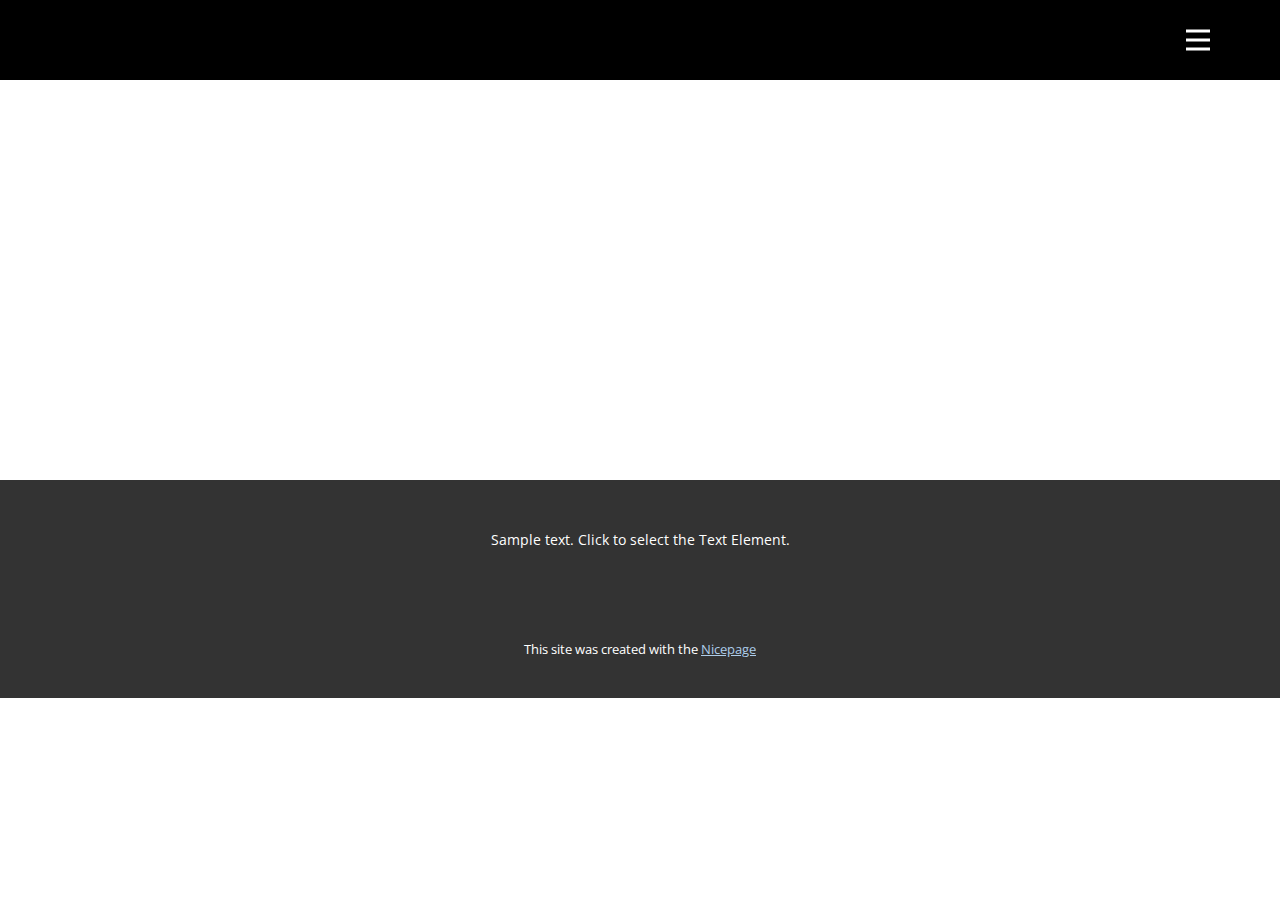
<file: Contato.html>
<!DOCTYPE html>
<html style="font-size: 16px;" lang="pt"><head>
    <meta name="viewport" content="width=device-width, initial-scale=1.0">
    <meta charset="utf-8">
    <meta name="keywords" content="">
    <meta name="description" content="">
    <title>Contato</title>
    <link rel="stylesheet" href="nicepage.css" media="screen">
<link rel="stylesheet" href="Contato.css" media="screen">
    <script class="u-script" type="text/javascript" src="jquery.js" defer=""></script>
    <script class="u-script" type="text/javascript" src="nicepage.js" defer=""></script>
    <meta name="generator" content="Nicepage 6.10.5, nicepage.com">
    <link id="u-theme-google-font" rel="stylesheet" href="https://fonts.googleapis.com/css?family=Montserrat:100,100i,200,200i,300,300i,400,400i,500,500i,600,600i,700,700i,800,800i,900,900i|Open+Sans:300,300i,400,400i,500,500i,600,600i,700,700i,800,800i">
    
    
    
    <script type="application/ld+json">{
		"@context": "http://schema.org",
		"@type": "Organization",
		"name": ""
}</script>
    <meta name="theme-color" content="#478ac9">
    <meta property="og:title" content="Contato">
    <meta property="og:type" content="website">
  <meta data-intl-tel-input-cdn-path="intlTelInput/"></head>
  <body data-path-to-root="./" data-include-products="false" class="u-body u-xl-mode" data-lang="pt"><header class="u-black u-clearfix u-header u-header" id="sec-663f"><div class="u-clearfix u-sheet u-sheet-1">
        <nav class="u-menu u-menu-hamburger u-offcanvas u-menu-1" data-responsive-from="XL">
          <div class="menu-collapse" style="font-size: 1rem; letter-spacing: 0px; text-transform: uppercase; font-weight: 700;">
            <a class="u-button-style u-custom-left-right-menu-spacing u-custom-padding-bottom u-custom-text-active-color u-custom-top-bottom-menu-spacing u-nav-link u-text-active-palette-1-base u-text-hover-palette-2-base" href="#">
              <svg class="u-svg-link" viewBox="0 0 24 24"><use xlink:href="#menu-hamburger"></use></svg>
              <svg class="u-svg-content" version="1.1" id="menu-hamburger" viewBox="0 0 16 16" x="0px" y="0px" xmlns:xlink="http://www.w3.org/1999/xlink" xmlns="http://www.w3.org/2000/svg"><g><rect y="1" width="16" height="2"></rect><rect y="7" width="16" height="2"></rect><rect y="13" width="16" height="2"></rect>
</g></svg>
            </a>
          </div>
          <div class="u-nav-container">
            <ul class="u-nav u-unstyled u-nav-1"><li class="u-nav-item"><a class="u-button-style u-nav-link u-text-active-palette-2-base u-text-hover-palette-2-base" href="Página-Inicial.html" style="padding: 10px 20px;">Página Inicial</a>
</li><li class="u-nav-item"><a class="u-button-style u-nav-link u-text-active-palette-2-base u-text-hover-palette-2-base" href="Sobre.html" style="padding: 10px 20px;">Sobre</a>
</li><li class="u-nav-item"><a class="u-button-style u-nav-link u-text-active-palette-2-base u-text-hover-palette-2-base" href="Contato.html" style="padding: 10px 20px;">Contato</a>
</li></ul>
          </div>
          <div class="u-nav-container-collapse">
            <div class="u-black u-container-style u-inner-container-layout u-opacity u-opacity-95 u-sidenav">
              <div class="u-inner-container-layout u-sidenav-overflow">
                <div class="u-menu-close"></div>
                <ul class="u-align-center u-nav u-popupmenu-items u-unstyled u-nav-2"><li class="u-nav-item"><a class="u-button-style u-nav-link" href="Página-Inicial.html">Página Inicial</a>
</li><li class="u-nav-item"><a class="u-button-style u-nav-link" href="Sobre.html">Sobre</a>
</li><li class="u-nav-item"><a class="u-button-style u-nav-link" href="Contato.html">Contato</a>
</li></ul>
              </div>
            </div>
            <div class="u-black u-menu-overlay u-opacity u-opacity-70"></div>
          </div>
        </nav>
      </div></header>
    <section class="u-clearfix u-section-1" id="sec-2a7a">
      <div class="u-clearfix u-sheet u-sheet-1"></div>
    </section>
    
    
    
    <footer class="u-align-center u-clearfix u-footer u-grey-80 u-footer" id="sec-ac21"><div class="u-clearfix u-sheet u-sheet-1">
        <p class="u-small-text u-text u-text-variant u-text-1">Sample text. Click to select the Text Element.</p>
      </div></footer>
    <section class="u-backlink u-clearfix u-grey-80">
      <p class="u-text">
        <span>This site was created with the </span>
        <a class="u-link" href="https://nicepage.com/" target="_blank" rel="nofollow">
          <span>Nicepage</span>
        </a>
      </p>
    </section>
  
</body></html>
</file>
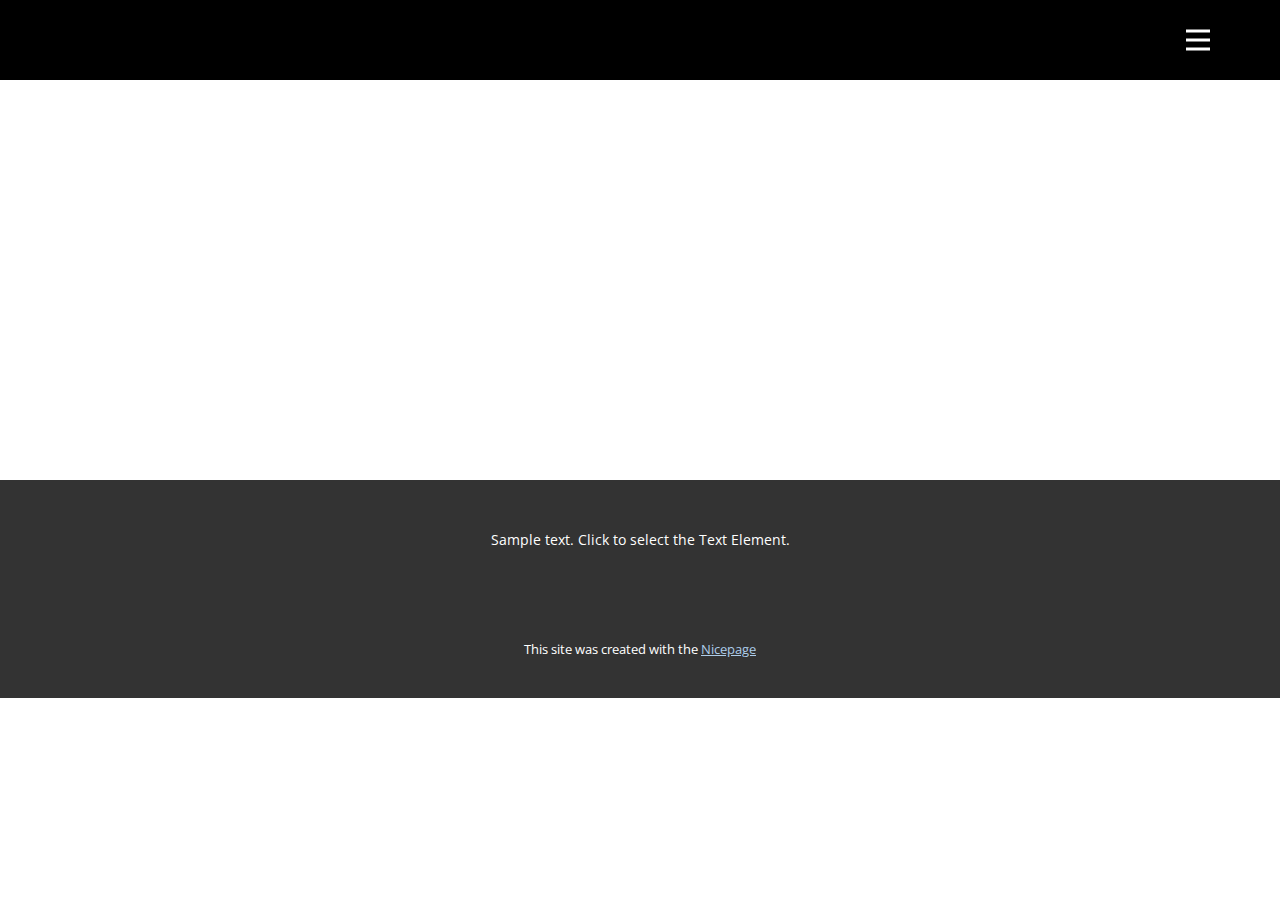
<file: Sobre.html>
<!DOCTYPE html>
<html style="font-size: 16px;" lang="pt"><head>
    <meta name="viewport" content="width=device-width, initial-scale=1.0">
    <meta charset="utf-8">
    <meta name="keywords" content="">
    <meta name="description" content="">
    <title>Sobre</title>
    <link rel="stylesheet" href="nicepage.css" media="screen">
<link rel="stylesheet" href="Sobre.css" media="screen">
    <script class="u-script" type="text/javascript" src="jquery.js" defer=""></script>
    <script class="u-script" type="text/javascript" src="nicepage.js" defer=""></script>
    <meta name="generator" content="Nicepage 6.10.5, nicepage.com">
    <link id="u-theme-google-font" rel="stylesheet" href="https://fonts.googleapis.com/css?family=Montserrat:100,100i,200,200i,300,300i,400,400i,500,500i,600,600i,700,700i,800,800i,900,900i|Open+Sans:300,300i,400,400i,500,500i,600,600i,700,700i,800,800i">
    
    
    
    <script type="application/ld+json">{
		"@context": "http://schema.org",
		"@type": "Organization",
		"name": ""
}</script>
    <meta name="theme-color" content="#478ac9">
    <meta property="og:title" content="Sobre">
    <meta property="og:type" content="website">
  <meta data-intl-tel-input-cdn-path="intlTelInput/"></head>
  <body data-path-to-root="./" data-include-products="false" class="u-body u-xl-mode" data-lang="pt"><header class="u-black u-clearfix u-header u-header" id="sec-663f"><div class="u-clearfix u-sheet u-sheet-1">
        <nav class="u-menu u-menu-hamburger u-offcanvas u-menu-1" data-responsive-from="XL">
          <div class="menu-collapse" style="font-size: 1rem; letter-spacing: 0px; text-transform: uppercase; font-weight: 700;">
            <a class="u-button-style u-custom-left-right-menu-spacing u-custom-padding-bottom u-custom-text-active-color u-custom-top-bottom-menu-spacing u-nav-link u-text-active-palette-1-base u-text-hover-palette-2-base" href="#">
              <svg class="u-svg-link" viewBox="0 0 24 24"><use xlink:href="#menu-hamburger"></use></svg>
              <svg class="u-svg-content" version="1.1" id="menu-hamburger" viewBox="0 0 16 16" x="0px" y="0px" xmlns:xlink="http://www.w3.org/1999/xlink" xmlns="http://www.w3.org/2000/svg"><g><rect y="1" width="16" height="2"></rect><rect y="7" width="16" height="2"></rect><rect y="13" width="16" height="2"></rect>
</g></svg>
            </a>
          </div>
          <div class="u-nav-container">
            <ul class="u-nav u-unstyled u-nav-1"><li class="u-nav-item"><a class="u-button-style u-nav-link u-text-active-palette-2-base u-text-hover-palette-2-base" href="Página-Inicial.html" style="padding: 10px 20px;">Página Inicial</a>
</li><li class="u-nav-item"><a class="u-button-style u-nav-link u-text-active-palette-2-base u-text-hover-palette-2-base" href="Sobre.html" style="padding: 10px 20px;">Sobre</a>
</li><li class="u-nav-item"><a class="u-button-style u-nav-link u-text-active-palette-2-base u-text-hover-palette-2-base" href="Contato.html" style="padding: 10px 20px;">Contato</a>
</li></ul>
          </div>
          <div class="u-nav-container-collapse">
            <div class="u-black u-container-style u-inner-container-layout u-opacity u-opacity-95 u-sidenav">
              <div class="u-inner-container-layout u-sidenav-overflow">
                <div class="u-menu-close"></div>
                <ul class="u-align-center u-nav u-popupmenu-items u-unstyled u-nav-2"><li class="u-nav-item"><a class="u-button-style u-nav-link" href="Página-Inicial.html">Página Inicial</a>
</li><li class="u-nav-item"><a class="u-button-style u-nav-link" href="Sobre.html">Sobre</a>
</li><li class="u-nav-item"><a class="u-button-style u-nav-link" href="Contato.html">Contato</a>
</li></ul>
              </div>
            </div>
            <div class="u-black u-menu-overlay u-opacity u-opacity-70"></div>
          </div>
        </nav>
      </div></header>
    <section class="u-clearfix u-section-1" id="sec-41e0">
      <div class="u-clearfix u-sheet u-sheet-1"></div>
    </section>
    
    
    
    <footer class="u-align-center u-clearfix u-footer u-grey-80 u-footer" id="sec-ac21"><div class="u-clearfix u-sheet u-sheet-1">
        <p class="u-small-text u-text u-text-variant u-text-1">Sample text. Click to select the Text Element.</p>
      </div></footer>
    <section class="u-backlink u-clearfix u-grey-80">
      <p class="u-text">
        <span>This site was created with the </span>
        <a class="u-link" href="https://nicepage.com/" target="_blank" rel="nofollow">
          <span>Nicepage</span>
        </a>
      </p>
    </section>
  
</body></html>
</file>
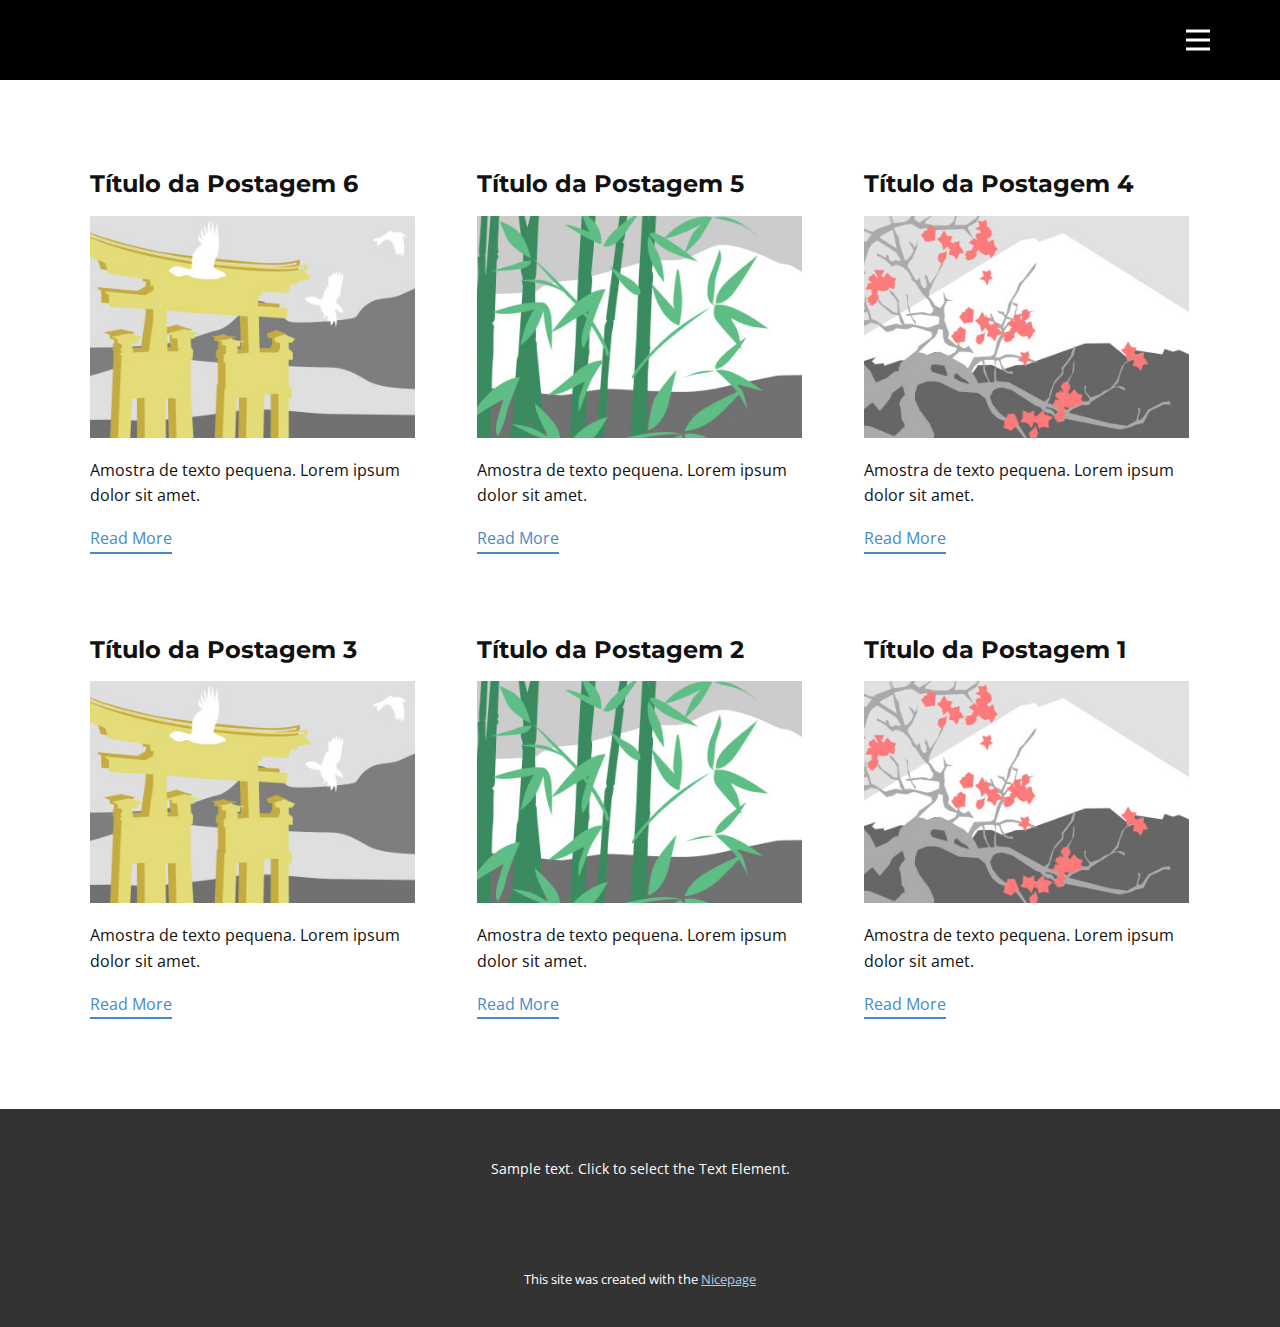
<file: blog/blog.html>
<!DOCTYPE html>
<html style="font-size: 16px;" lang="pt"><head>
    <meta name="viewport" content="width=device-width, initial-scale=1.0">
    <meta charset="utf-8">
    <meta name="keywords" content="">
    <meta name="description" content="">
    <title>Blog</title>
    <link rel="stylesheet" href="../nicepage.css" media="screen">
<link rel="stylesheet" href="../Blog-Template.css" media="screen">
    <script class="u-script" type="text/javascript" src="../jquery.js" defer=""></script>
    <script class="u-script" type="text/javascript" src="../nicepage.js" defer=""></script>
    <meta name="generator" content="Nicepage 6.10.5, nicepage.com">
    <link id="u-theme-google-font" rel="stylesheet" href="https://fonts.googleapis.com/css?family=Montserrat:100,100i,200,200i,300,300i,400,400i,500,500i,600,600i,700,700i,800,800i,900,900i|Open+Sans:300,300i,400,400i,500,500i,600,600i,700,700i,800,800i">
    
    
    
    <script type="application/ld+json">{
		"@context": "http://schema.org",
		"@type": "Organization",
		"name": ""
}</script>
    <meta name="theme-color" content="#478ac9">
  <meta data-intl-tel-input-cdn-path="intlTelInput/"></head>
  <body data-path-to-root="./" data-include-products="false" class="u-body u-xl-mode" data-lang="pt"><header class="u-black u-clearfix u-header u-header" id="sec-663f"><div class="u-clearfix u-sheet u-sheet-1">
        <nav class="u-menu u-menu-hamburger u-offcanvas u-menu-1" data-responsive-from="XL">
          <div class="menu-collapse" style="font-size: 1rem; letter-spacing: 0px; text-transform: uppercase; font-weight: 700;">
            <a class="u-button-style u-custom-left-right-menu-spacing u-custom-padding-bottom u-custom-text-active-color u-custom-top-bottom-menu-spacing u-nav-link u-text-active-palette-1-base u-text-hover-palette-2-base" href="#">
              <svg class="u-svg-link" viewBox="0 0 24 24"><use xlink:href="#menu-hamburger"></use></svg>
              <svg class="u-svg-content" version="1.1" id="menu-hamburger" viewBox="0 0 16 16" x="0px" y="0px" xmlns:xlink="http://www.w3.org/1999/xlink" xmlns="http://www.w3.org/2000/svg"><g><rect y="1" width="16" height="2"></rect><rect y="7" width="16" height="2"></rect><rect y="13" width="16" height="2"></rect>
</g></svg>
            </a>
          </div>
          <div class="u-nav-container">
            <ul class="u-nav u-unstyled u-nav-1"><li class="u-nav-item"><a class="u-button-style u-nav-link u-text-active-palette-2-base u-text-hover-palette-2-base" href="../Página-Inicial.html" style="padding: 10px 20px;">Página Inicial</a>
</li><li class="u-nav-item"><a class="u-button-style u-nav-link u-text-active-palette-2-base u-text-hover-palette-2-base" href="../Sobre.html" style="padding: 10px 20px;">Sobre</a>
</li><li class="u-nav-item"><a class="u-button-style u-nav-link u-text-active-palette-2-base u-text-hover-palette-2-base" href="../Contato.html" style="padding: 10px 20px;">Contato</a>
</li></ul>
          </div>
          <div class="u-nav-container-collapse">
            <div class="u-black u-container-style u-inner-container-layout u-opacity u-opacity-95 u-sidenav">
              <div class="u-inner-container-layout u-sidenav-overflow">
                <div class="u-menu-close"></div>
                <ul class="u-align-center u-nav u-popupmenu-items u-unstyled u-nav-2"><li class="u-nav-item"><a class="u-button-style u-nav-link" href="../Página-Inicial.html">Página Inicial</a>
</li><li class="u-nav-item"><a class="u-button-style u-nav-link" href="../Sobre.html">Sobre</a>
</li><li class="u-nav-item"><a class="u-button-style u-nav-link" href="../Contato.html">Contato</a>
</li></ul>
              </div>
            </div>
            <div class="u-black u-menu-overlay u-opacity u-opacity-70"></div>
          </div>
        </nav>
      </div></header>
    <section class="u-clearfix u-section-1" id="sec-8294">
      <div class="u-clearfix u-sheet u-valign-middle u-sheet-1"><!--blog--><!--blog_options_json--><!--{"type":"Recent","source":"","tags":"","count":""}--><!--/blog_options_json-->
        <div class="u-blog u-expanded-width u-repeater u-repeater-1"><!--blog_post-->
          <div class="u-blog-post u-container-style u-repeater-item u-white u-repeater-item-1">
            <div class="u-container-layout u-similar-container u-valign-top u-container-layout-1"><!--blog_post_header-->
              <h4 class="u-blog-control u-text u-text-1">
                <a class="u-post-header-link" href="../blog/post-5.html">Título da Postagem 6</a>
              </h4><!--/blog_post_header--><!--blog_post_image-->
              <a class="u-post-header-link" href="../blog/post-5.html"><img alt="" class="u-blog-control u-expanded-width u-image u-image-default u-image-1" src="../images/8ad73f3c.jpeg"></a><!--/blog_post_image--><!--blog_post_content-->
              <div class="u-blog-control u-post-content u-text u-text-2 fr-view">Amostra de texto pequena. Lorem ipsum dolor sit amet.</div><!--/blog_post_content--><!--blog_post_readmore-->
              <a href="../blog/post-5.html" class="u-blog-control u-border-2 u-border-palette-1-base u-btn u-btn-rectangle u-button-style u-none u-btn-1"><!--blog_post_readmore_content--><!--options_json--><!--{"content":"Read More","defaultValue":"Ler Mais"}--><!--/options_json-->Read More<!--/blog_post_readmore_content--></a><!--/blog_post_readmore-->
            </div>
          </div><div class="u-blog-post u-container-style u-repeater-item u-video-cover u-white">
            <div class="u-container-layout u-similar-container u-valign-top u-container-layout-2"><!--blog_post_header-->
              <h4 class="u-blog-control u-text u-text-3">
                <a class="u-post-header-link" href="../blog/post-4.html">Título da Postagem 5</a>
              </h4><!--/blog_post_header--><!--blog_post_image-->
              <a class="u-post-header-link" href="../blog/post-4.html"><img alt="" class="u-blog-control u-expanded-width u-image u-image-default u-image-2" src="../images/68f64b9d.jpeg"></a><!--/blog_post_image--><!--blog_post_content-->
              <div class="u-blog-control u-post-content u-text u-text-4 fr-view">Amostra de texto pequena. Lorem ipsum dolor sit amet.</div><!--/blog_post_content--><!--blog_post_readmore-->
              <a href="../blog/post-4.html" class="u-blog-control u-border-2 u-border-palette-1-base u-btn u-btn-rectangle u-button-style u-none u-btn-2"><!--blog_post_readmore_content--><!--options_json--><!--{"content":"Read More","defaultValue":"Ler Mais"}--><!--/options_json-->Read More<!--/blog_post_readmore_content--></a><!--/blog_post_readmore-->
            </div>
          </div><div class="u-blog-post u-container-style u-repeater-item u-video-cover u-white">
            <div class="u-container-layout u-similar-container u-valign-top u-container-layout-3"><!--blog_post_header-->
              <h4 class="u-blog-control u-text u-text-5">
                <a class="u-post-header-link" href="../blog/post-3.html">Título da Postagem 4</a>
              </h4><!--/blog_post_header--><!--blog_post_image-->
              <a class="u-post-header-link" href="../blog/post-3.html"><img alt="" class="u-blog-control u-expanded-width u-image u-image-default u-image-3" src="../images/0fd3416c.jpeg"></a><!--/blog_post_image--><!--blog_post_content-->
              <div class="u-blog-control u-post-content u-text u-text-6 fr-view">Amostra de texto pequena. Lorem ipsum dolor sit amet.</div><!--/blog_post_content--><!--blog_post_readmore-->
              <a href="../blog/post-3.html" class="u-blog-control u-border-2 u-border-palette-1-base u-btn u-btn-rectangle u-button-style u-none u-btn-3"><!--blog_post_readmore_content--><!--options_json--><!--{"content":"Read More","defaultValue":"Ler Mais"}--><!--/options_json-->Read More<!--/blog_post_readmore_content--></a><!--/blog_post_readmore-->
            </div>
          </div><div class="u-blog-post u-container-style u-repeater-item u-white u-repeater-item-1">
            <div class="u-container-layout u-similar-container u-valign-top u-container-layout-1"><!--blog_post_header-->
              <h4 class="u-blog-control u-text u-text-1">
                <a class="u-post-header-link" href="../blog/post-2.html">Título da Postagem 3</a>
              </h4><!--/blog_post_header--><!--blog_post_image-->
              <a class="u-post-header-link" href="../blog/post-2.html"><img alt="" class="u-blog-control u-expanded-width u-image u-image-default u-image-1" src="../images/8ad73f3c.jpeg"></a><!--/blog_post_image--><!--blog_post_content-->
              <div class="u-blog-control u-post-content u-text u-text-2 fr-view">Amostra de texto pequena. Lorem ipsum dolor sit amet.</div><!--/blog_post_content--><!--blog_post_readmore-->
              <a href="../blog/post-2.html" class="u-blog-control u-border-2 u-border-palette-1-base u-btn u-btn-rectangle u-button-style u-none u-btn-1"><!--blog_post_readmore_content--><!--options_json--><!--{"content":"Read More","defaultValue":"Ler Mais"}--><!--/options_json-->Read More<!--/blog_post_readmore_content--></a><!--/blog_post_readmore-->
            </div>
          </div><div class="u-blog-post u-container-style u-repeater-item u-video-cover u-white">
            <div class="u-container-layout u-similar-container u-valign-top u-container-layout-2"><!--blog_post_header-->
              <h4 class="u-blog-control u-text u-text-3">
                <a class="u-post-header-link" href="../blog/post-1.html">Título da Postagem 2</a>
              </h4><!--/blog_post_header--><!--blog_post_image-->
              <a class="u-post-header-link" href="../blog/post-1.html"><img alt="" class="u-blog-control u-expanded-width u-image u-image-default u-image-2" src="../images/68f64b9d.jpeg"></a><!--/blog_post_image--><!--blog_post_content-->
              <div class="u-blog-control u-post-content u-text u-text-4 fr-view">Amostra de texto pequena. Lorem ipsum dolor sit amet.</div><!--/blog_post_content--><!--blog_post_readmore-->
              <a href="../blog/post-1.html" class="u-blog-control u-border-2 u-border-palette-1-base u-btn u-btn-rectangle u-button-style u-none u-btn-2"><!--blog_post_readmore_content--><!--options_json--><!--{"content":"Read More","defaultValue":"Ler Mais"}--><!--/options_json-->Read More<!--/blog_post_readmore_content--></a><!--/blog_post_readmore-->
            </div>
          </div><div class="u-blog-post u-container-style u-repeater-item u-video-cover u-white">
            <div class="u-container-layout u-similar-container u-valign-top u-container-layout-3"><!--blog_post_header-->
              <h4 class="u-blog-control u-text u-text-5">
                <a class="u-post-header-link" href="../blog/post.html">Título da Postagem 1</a>
              </h4><!--/blog_post_header--><!--blog_post_image-->
              <a class="u-post-header-link" href="../blog/post.html"><img alt="" class="u-blog-control u-expanded-width u-image u-image-default u-image-3" src="../images/0fd3416c.jpeg"></a><!--/blog_post_image--><!--blog_post_content-->
              <div class="u-blog-control u-post-content u-text u-text-6 fr-view">Amostra de texto pequena. Lorem ipsum dolor sit amet.</div><!--/blog_post_content--><!--blog_post_readmore-->
              <a href="../blog/post.html" class="u-blog-control u-border-2 u-border-palette-1-base u-btn u-btn-rectangle u-button-style u-none u-btn-3"><!--blog_post_readmore_content--><!--options_json--><!--{"content":"Read More","defaultValue":"Ler Mais"}--><!--/options_json-->Read More<!--/blog_post_readmore_content--></a><!--/blog_post_readmore-->
            </div>
          </div><!--/blog_post--><!--blog_post-->
          <!--/blog_post--><!--blog_post-->
          <!--/blog_post-->
        </div><!--/blog-->
      </div>
    </section>
    
    
    
    <footer class="u-align-center u-clearfix u-footer u-grey-80 u-footer" id="sec-ac21"><div class="u-clearfix u-sheet u-sheet-1">
        <p class="u-small-text u-text u-text-variant u-text-1">Sample text. Click to select the Text Element.</p>
      </div></footer>
    <section class="u-backlink u-clearfix u-grey-80">
      <p class="u-text">
        <span>This site was created with the </span>
        <a class="u-link" href="https://nicepage.com/" target="_blank" rel="nofollow">
          <span>Nicepage</span>
        </a>
      </p>
    </section>
  
</body></html>
</file>
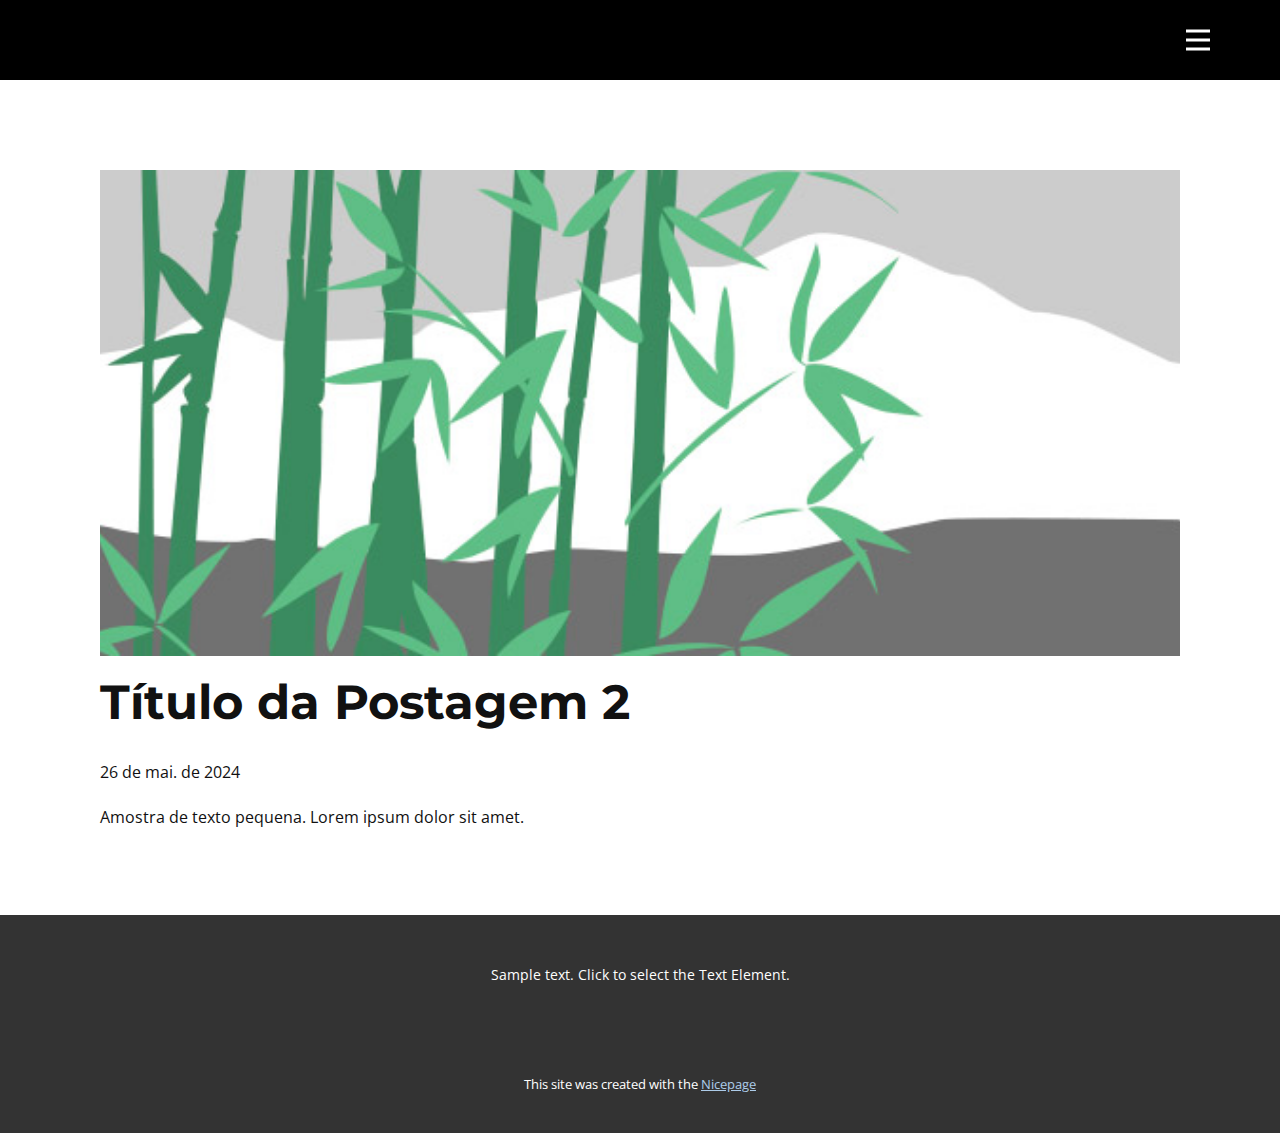
<file: blog/post-1.html>
<!DOCTYPE html>
<html style="font-size: 16px;" lang="pt"><head>
    <meta name="viewport" content="width=device-width, initial-scale=1.0">
    <meta charset="utf-8">
    <meta name="keywords" content="Título da Postagem 1">
    <meta name="description" content="">
    <title>Título da Postagem 2</title>
    <link rel="stylesheet" href="../nicepage.css" media="screen">
<link rel="stylesheet" href="../Post-Template.css" media="screen">
    <script class="u-script" type="text/javascript" src="../jquery.js" defer=""></script>
    <script class="u-script" type="text/javascript" src="../nicepage.js" defer=""></script>
    <meta name="generator" content="Nicepage 6.10.5, nicepage.com">
    <link id="u-theme-google-font" rel="stylesheet" href="https://fonts.googleapis.com/css?family=Montserrat:100,100i,200,200i,300,300i,400,400i,500,500i,600,600i,700,700i,800,800i,900,900i|Open+Sans:300,300i,400,400i,500,500i,600,600i,700,700i,800,800i">
    <link id="u-page-google-font" rel="stylesheet" href="https://fonts.googleapis.com/css?family=Montserrat:100,100i,200,200i,300,300i,400,400i,500,500i,600,600i,700,700i,800,800i,900,900i">
    
    
    
    <script type="application/ld+json">{
		"@context": "http://schema.org",
		"@type": "Organization",
		"name": ""
}</script>
    <meta name="theme-color" content="#478ac9">
  <meta data-intl-tel-input-cdn-path="intlTelInput/"></head>
  <body data-path-to-root="./" data-include-products="false" class="u-body u-xl-mode" data-lang="pt"><header class="u-black u-clearfix u-header u-header" id="sec-663f"><div class="u-clearfix u-sheet u-sheet-1">
        <nav class="u-menu u-menu-hamburger u-offcanvas u-menu-1" data-responsive-from="XL">
          <div class="menu-collapse" style="font-size: 1rem; letter-spacing: 0px; text-transform: uppercase; font-weight: 700;">
            <a class="u-button-style u-custom-left-right-menu-spacing u-custom-padding-bottom u-custom-text-active-color u-custom-top-bottom-menu-spacing u-nav-link u-text-active-palette-1-base u-text-hover-palette-2-base" href="#">
              <svg class="u-svg-link" viewBox="0 0 24 24"><use xlink:href="#menu-hamburger"></use></svg>
              <svg class="u-svg-content" version="1.1" id="menu-hamburger" viewBox="0 0 16 16" x="0px" y="0px" xmlns:xlink="http://www.w3.org/1999/xlink" xmlns="http://www.w3.org/2000/svg"><g><rect y="1" width="16" height="2"></rect><rect y="7" width="16" height="2"></rect><rect y="13" width="16" height="2"></rect>
</g></svg>
            </a>
          </div>
          <div class="u-nav-container">
            <ul class="u-nav u-unstyled u-nav-1"><li class="u-nav-item"><a class="u-button-style u-nav-link u-text-active-palette-2-base u-text-hover-palette-2-base" href="../Página-Inicial.html" style="padding: 10px 20px;">Página Inicial</a>
</li><li class="u-nav-item"><a class="u-button-style u-nav-link u-text-active-palette-2-base u-text-hover-palette-2-base" href="../Sobre.html" style="padding: 10px 20px;">Sobre</a>
</li><li class="u-nav-item"><a class="u-button-style u-nav-link u-text-active-palette-2-base u-text-hover-palette-2-base" href="../Contato.html" style="padding: 10px 20px;">Contato</a>
</li></ul>
          </div>
          <div class="u-nav-container-collapse">
            <div class="u-black u-container-style u-inner-container-layout u-opacity u-opacity-95 u-sidenav">
              <div class="u-inner-container-layout u-sidenav-overflow">
                <div class="u-menu-close"></div>
                <ul class="u-align-center u-nav u-popupmenu-items u-unstyled u-nav-2"><li class="u-nav-item"><a class="u-button-style u-nav-link" href="../Página-Inicial.html">Página Inicial</a>
</li><li class="u-nav-item"><a class="u-button-style u-nav-link" href="../Sobre.html">Sobre</a>
</li><li class="u-nav-item"><a class="u-button-style u-nav-link" href="../Contato.html">Contato</a>
</li></ul>
              </div>
            </div>
            <div class="u-black u-menu-overlay u-opacity u-opacity-70"></div>
          </div>
        </nav>
      </div></header>
    <section class="u-align-center u-clearfix u-section-1" id="sec-fcde">
      <div class="u-clearfix u-sheet u-valign-middle-md u-valign-middle-sm u-valign-middle-xs u-sheet-1"><!--post_details--><!--post_details_options_json--><!--{"source":""}--><!--/post_details_options_json--><!--blog_post-->
        <div class="u-container-style u-expanded-width u-post-details u-post-details-1">
          <div class="u-container-layout u-valign-middle u-container-layout-1"><!--blog_post_image-->
            <img alt="" class="u-blog-control u-expanded-width u-image u-image-default u-image-1" src="../images/68f64b9d.jpeg"><!--/blog_post_image--><!--blog_post_header-->
            <h2 class="u-blog-control u-text u-text-1">Título da Postagem 2</h2><!--/blog_post_header--><!--blog_post_metadata-->
            <div class="u-blog-control u-metadata u-metadata-1"><!--blog_post_metadata_date-->
              <span class="u-meta-date u-meta-icon">26 de mai. de 2024</span><!--/blog_post_metadata_date--><!--blog_post_metadata_category-->
              <!--/blog_post_metadata_category--><!--blog_post_metadata_comments-->
              <!--/blog_post_metadata_comments-->
            </div><!--/blog_post_metadata--><!--blog_post_content-->
            <div class="u-align-justify u-blog-control u-post-content u-text u-text-2 fr-view">
  Amostra de texto pequena. Lorem ipsum dolor sit amet.
  </div><!--/blog_post_content-->
          </div>
        </div><!--/blog_post--><!--/post_details-->
      </div>
    </section>
    
    
    
    <footer class="u-align-center u-clearfix u-footer u-grey-80 u-footer" id="sec-ac21"><div class="u-clearfix u-sheet u-sheet-1">
        <p class="u-small-text u-text u-text-variant u-text-1">Sample text. Click to select the Text Element.</p>
      </div></footer>
    <section class="u-backlink u-clearfix u-grey-80">
      <p class="u-text">
        <span>This site was created with the </span>
        <a class="u-link" href="https://nicepage.com/" target="_blank" rel="nofollow">
          <span>Nicepage</span>
        </a>
      </p>
    </section>
  
</body></html>
</file>
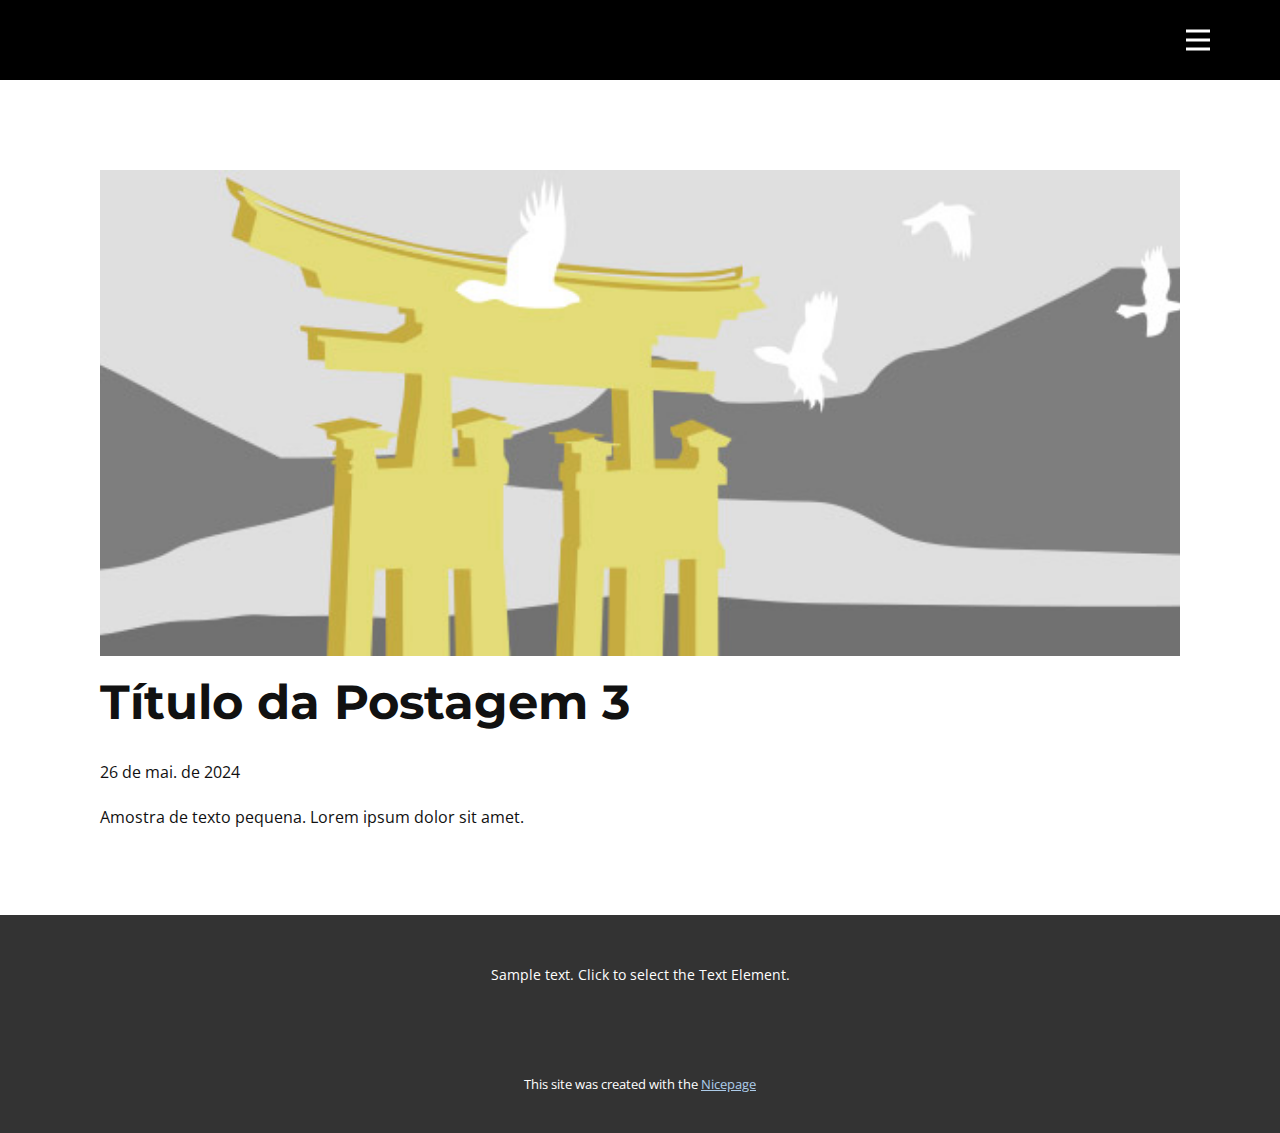
<file: blog/post-2.html>
<!DOCTYPE html>
<html style="font-size: 16px;" lang="pt"><head>
    <meta name="viewport" content="width=device-width, initial-scale=1.0">
    <meta charset="utf-8">
    <meta name="keywords" content="Título da Postagem 1">
    <meta name="description" content="">
    <title>Título da Postagem 3</title>
    <link rel="stylesheet" href="../nicepage.css" media="screen">
<link rel="stylesheet" href="../Post-Template.css" media="screen">
    <script class="u-script" type="text/javascript" src="../jquery.js" defer=""></script>
    <script class="u-script" type="text/javascript" src="../nicepage.js" defer=""></script>
    <meta name="generator" content="Nicepage 6.10.5, nicepage.com">
    <link id="u-theme-google-font" rel="stylesheet" href="https://fonts.googleapis.com/css?family=Montserrat:100,100i,200,200i,300,300i,400,400i,500,500i,600,600i,700,700i,800,800i,900,900i|Open+Sans:300,300i,400,400i,500,500i,600,600i,700,700i,800,800i">
    <link id="u-page-google-font" rel="stylesheet" href="https://fonts.googleapis.com/css?family=Montserrat:100,100i,200,200i,300,300i,400,400i,500,500i,600,600i,700,700i,800,800i,900,900i">
    
    
    
    <script type="application/ld+json">{
		"@context": "http://schema.org",
		"@type": "Organization",
		"name": ""
}</script>
    <meta name="theme-color" content="#478ac9">
  <meta data-intl-tel-input-cdn-path="intlTelInput/"></head>
  <body data-path-to-root="./" data-include-products="false" class="u-body u-xl-mode" data-lang="pt"><header class="u-black u-clearfix u-header u-header" id="sec-663f"><div class="u-clearfix u-sheet u-sheet-1">
        <nav class="u-menu u-menu-hamburger u-offcanvas u-menu-1" data-responsive-from="XL">
          <div class="menu-collapse" style="font-size: 1rem; letter-spacing: 0px; text-transform: uppercase; font-weight: 700;">
            <a class="u-button-style u-custom-left-right-menu-spacing u-custom-padding-bottom u-custom-text-active-color u-custom-top-bottom-menu-spacing u-nav-link u-text-active-palette-1-base u-text-hover-palette-2-base" href="#">
              <svg class="u-svg-link" viewBox="0 0 24 24"><use xlink:href="#menu-hamburger"></use></svg>
              <svg class="u-svg-content" version="1.1" id="menu-hamburger" viewBox="0 0 16 16" x="0px" y="0px" xmlns:xlink="http://www.w3.org/1999/xlink" xmlns="http://www.w3.org/2000/svg"><g><rect y="1" width="16" height="2"></rect><rect y="7" width="16" height="2"></rect><rect y="13" width="16" height="2"></rect>
</g></svg>
            </a>
          </div>
          <div class="u-nav-container">
            <ul class="u-nav u-unstyled u-nav-1"><li class="u-nav-item"><a class="u-button-style u-nav-link u-text-active-palette-2-base u-text-hover-palette-2-base" href="../Página-Inicial.html" style="padding: 10px 20px;">Página Inicial</a>
</li><li class="u-nav-item"><a class="u-button-style u-nav-link u-text-active-palette-2-base u-text-hover-palette-2-base" href="../Sobre.html" style="padding: 10px 20px;">Sobre</a>
</li><li class="u-nav-item"><a class="u-button-style u-nav-link u-text-active-palette-2-base u-text-hover-palette-2-base" href="../Contato.html" style="padding: 10px 20px;">Contato</a>
</li></ul>
          </div>
          <div class="u-nav-container-collapse">
            <div class="u-black u-container-style u-inner-container-layout u-opacity u-opacity-95 u-sidenav">
              <div class="u-inner-container-layout u-sidenav-overflow">
                <div class="u-menu-close"></div>
                <ul class="u-align-center u-nav u-popupmenu-items u-unstyled u-nav-2"><li class="u-nav-item"><a class="u-button-style u-nav-link" href="../Página-Inicial.html">Página Inicial</a>
</li><li class="u-nav-item"><a class="u-button-style u-nav-link" href="../Sobre.html">Sobre</a>
</li><li class="u-nav-item"><a class="u-button-style u-nav-link" href="../Contato.html">Contato</a>
</li></ul>
              </div>
            </div>
            <div class="u-black u-menu-overlay u-opacity u-opacity-70"></div>
          </div>
        </nav>
      </div></header>
    <section class="u-align-center u-clearfix u-section-1" id="sec-fcde">
      <div class="u-clearfix u-sheet u-valign-middle-md u-valign-middle-sm u-valign-middle-xs u-sheet-1"><!--post_details--><!--post_details_options_json--><!--{"source":""}--><!--/post_details_options_json--><!--blog_post-->
        <div class="u-container-style u-expanded-width u-post-details u-post-details-1">
          <div class="u-container-layout u-valign-middle u-container-layout-1"><!--blog_post_image-->
            <img alt="" class="u-blog-control u-expanded-width u-image u-image-default u-image-1" src="../images/8ad73f3c.jpeg"><!--/blog_post_image--><!--blog_post_header-->
            <h2 class="u-blog-control u-text u-text-1">Título da Postagem 3</h2><!--/blog_post_header--><!--blog_post_metadata-->
            <div class="u-blog-control u-metadata u-metadata-1"><!--blog_post_metadata_date-->
              <span class="u-meta-date u-meta-icon">26 de mai. de 2024</span><!--/blog_post_metadata_date--><!--blog_post_metadata_category-->
              <!--/blog_post_metadata_category--><!--blog_post_metadata_comments-->
              <!--/blog_post_metadata_comments-->
            </div><!--/blog_post_metadata--><!--blog_post_content-->
            <div class="u-align-justify u-blog-control u-post-content u-text u-text-2 fr-view">
  Amostra de texto pequena. Lorem ipsum dolor sit amet.
  </div><!--/blog_post_content-->
          </div>
        </div><!--/blog_post--><!--/post_details-->
      </div>
    </section>
    
    
    
    <footer class="u-align-center u-clearfix u-footer u-grey-80 u-footer" id="sec-ac21"><div class="u-clearfix u-sheet u-sheet-1">
        <p class="u-small-text u-text u-text-variant u-text-1">Sample text. Click to select the Text Element.</p>
      </div></footer>
    <section class="u-backlink u-clearfix u-grey-80">
      <p class="u-text">
        <span>This site was created with the </span>
        <a class="u-link" href="https://nicepage.com/" target="_blank" rel="nofollow">
          <span>Nicepage</span>
        </a>
      </p>
    </section>
  
</body></html>
</file>
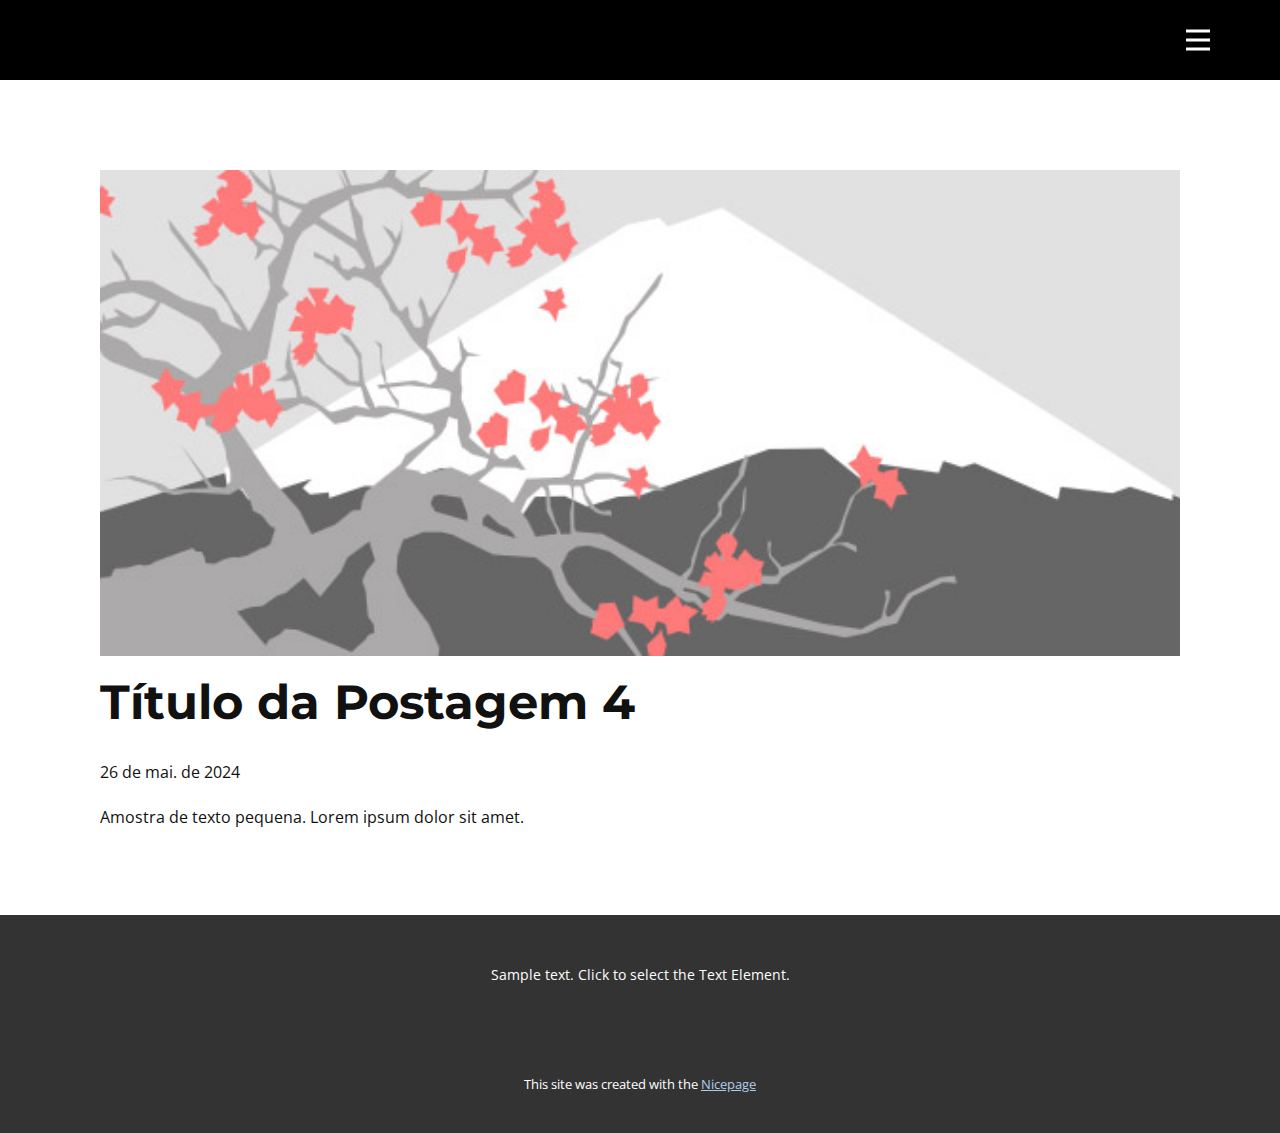
<file: blog/post-3.html>
<!DOCTYPE html>
<html style="font-size: 16px;" lang="pt"><head>
    <meta name="viewport" content="width=device-width, initial-scale=1.0">
    <meta charset="utf-8">
    <meta name="keywords" content="Título da Postagem 1">
    <meta name="description" content="">
    <title>Título da Postagem 4</title>
    <link rel="stylesheet" href="../nicepage.css" media="screen">
<link rel="stylesheet" href="../Post-Template.css" media="screen">
    <script class="u-script" type="text/javascript" src="../jquery.js" defer=""></script>
    <script class="u-script" type="text/javascript" src="../nicepage.js" defer=""></script>
    <meta name="generator" content="Nicepage 6.10.5, nicepage.com">
    <link id="u-theme-google-font" rel="stylesheet" href="https://fonts.googleapis.com/css?family=Montserrat:100,100i,200,200i,300,300i,400,400i,500,500i,600,600i,700,700i,800,800i,900,900i|Open+Sans:300,300i,400,400i,500,500i,600,600i,700,700i,800,800i">
    <link id="u-page-google-font" rel="stylesheet" href="https://fonts.googleapis.com/css?family=Montserrat:100,100i,200,200i,300,300i,400,400i,500,500i,600,600i,700,700i,800,800i,900,900i">
    
    
    
    <script type="application/ld+json">{
		"@context": "http://schema.org",
		"@type": "Organization",
		"name": ""
}</script>
    <meta name="theme-color" content="#478ac9">
  <meta data-intl-tel-input-cdn-path="intlTelInput/"></head>
  <body data-path-to-root="./" data-include-products="false" class="u-body u-xl-mode" data-lang="pt"><header class="u-black u-clearfix u-header u-header" id="sec-663f"><div class="u-clearfix u-sheet u-sheet-1">
        <nav class="u-menu u-menu-hamburger u-offcanvas u-menu-1" data-responsive-from="XL">
          <div class="menu-collapse" style="font-size: 1rem; letter-spacing: 0px; text-transform: uppercase; font-weight: 700;">
            <a class="u-button-style u-custom-left-right-menu-spacing u-custom-padding-bottom u-custom-text-active-color u-custom-top-bottom-menu-spacing u-nav-link u-text-active-palette-1-base u-text-hover-palette-2-base" href="#">
              <svg class="u-svg-link" viewBox="0 0 24 24"><use xlink:href="#menu-hamburger"></use></svg>
              <svg class="u-svg-content" version="1.1" id="menu-hamburger" viewBox="0 0 16 16" x="0px" y="0px" xmlns:xlink="http://www.w3.org/1999/xlink" xmlns="http://www.w3.org/2000/svg"><g><rect y="1" width="16" height="2"></rect><rect y="7" width="16" height="2"></rect><rect y="13" width="16" height="2"></rect>
</g></svg>
            </a>
          </div>
          <div class="u-nav-container">
            <ul class="u-nav u-unstyled u-nav-1"><li class="u-nav-item"><a class="u-button-style u-nav-link u-text-active-palette-2-base u-text-hover-palette-2-base" href="../Página-Inicial.html" style="padding: 10px 20px;">Página Inicial</a>
</li><li class="u-nav-item"><a class="u-button-style u-nav-link u-text-active-palette-2-base u-text-hover-palette-2-base" href="../Sobre.html" style="padding: 10px 20px;">Sobre</a>
</li><li class="u-nav-item"><a class="u-button-style u-nav-link u-text-active-palette-2-base u-text-hover-palette-2-base" href="../Contato.html" style="padding: 10px 20px;">Contato</a>
</li></ul>
          </div>
          <div class="u-nav-container-collapse">
            <div class="u-black u-container-style u-inner-container-layout u-opacity u-opacity-95 u-sidenav">
              <div class="u-inner-container-layout u-sidenav-overflow">
                <div class="u-menu-close"></div>
                <ul class="u-align-center u-nav u-popupmenu-items u-unstyled u-nav-2"><li class="u-nav-item"><a class="u-button-style u-nav-link" href="../Página-Inicial.html">Página Inicial</a>
</li><li class="u-nav-item"><a class="u-button-style u-nav-link" href="../Sobre.html">Sobre</a>
</li><li class="u-nav-item"><a class="u-button-style u-nav-link" href="../Contato.html">Contato</a>
</li></ul>
              </div>
            </div>
            <div class="u-black u-menu-overlay u-opacity u-opacity-70"></div>
          </div>
        </nav>
      </div></header>
    <section class="u-align-center u-clearfix u-section-1" id="sec-fcde">
      <div class="u-clearfix u-sheet u-valign-middle-md u-valign-middle-sm u-valign-middle-xs u-sheet-1"><!--post_details--><!--post_details_options_json--><!--{"source":""}--><!--/post_details_options_json--><!--blog_post-->
        <div class="u-container-style u-expanded-width u-post-details u-post-details-1">
          <div class="u-container-layout u-valign-middle u-container-layout-1"><!--blog_post_image-->
            <img alt="" class="u-blog-control u-expanded-width u-image u-image-default u-image-1" src="../images/0fd3416c.jpeg"><!--/blog_post_image--><!--blog_post_header-->
            <h2 class="u-blog-control u-text u-text-1">Título da Postagem 4</h2><!--/blog_post_header--><!--blog_post_metadata-->
            <div class="u-blog-control u-metadata u-metadata-1"><!--blog_post_metadata_date-->
              <span class="u-meta-date u-meta-icon">26 de mai. de 2024</span><!--/blog_post_metadata_date--><!--blog_post_metadata_category-->
              <!--/blog_post_metadata_category--><!--blog_post_metadata_comments-->
              <!--/blog_post_metadata_comments-->
            </div><!--/blog_post_metadata--><!--blog_post_content-->
            <div class="u-align-justify u-blog-control u-post-content u-text u-text-2 fr-view">
  Amostra de texto pequena. Lorem ipsum dolor sit amet.
  </div><!--/blog_post_content-->
          </div>
        </div><!--/blog_post--><!--/post_details-->
      </div>
    </section>
    
    
    
    <footer class="u-align-center u-clearfix u-footer u-grey-80 u-footer" id="sec-ac21"><div class="u-clearfix u-sheet u-sheet-1">
        <p class="u-small-text u-text u-text-variant u-text-1">Sample text. Click to select the Text Element.</p>
      </div></footer>
    <section class="u-backlink u-clearfix u-grey-80">
      <p class="u-text">
        <span>This site was created with the </span>
        <a class="u-link" href="https://nicepage.com/" target="_blank" rel="nofollow">
          <span>Nicepage</span>
        </a>
      </p>
    </section>
  
</body></html>
</file>
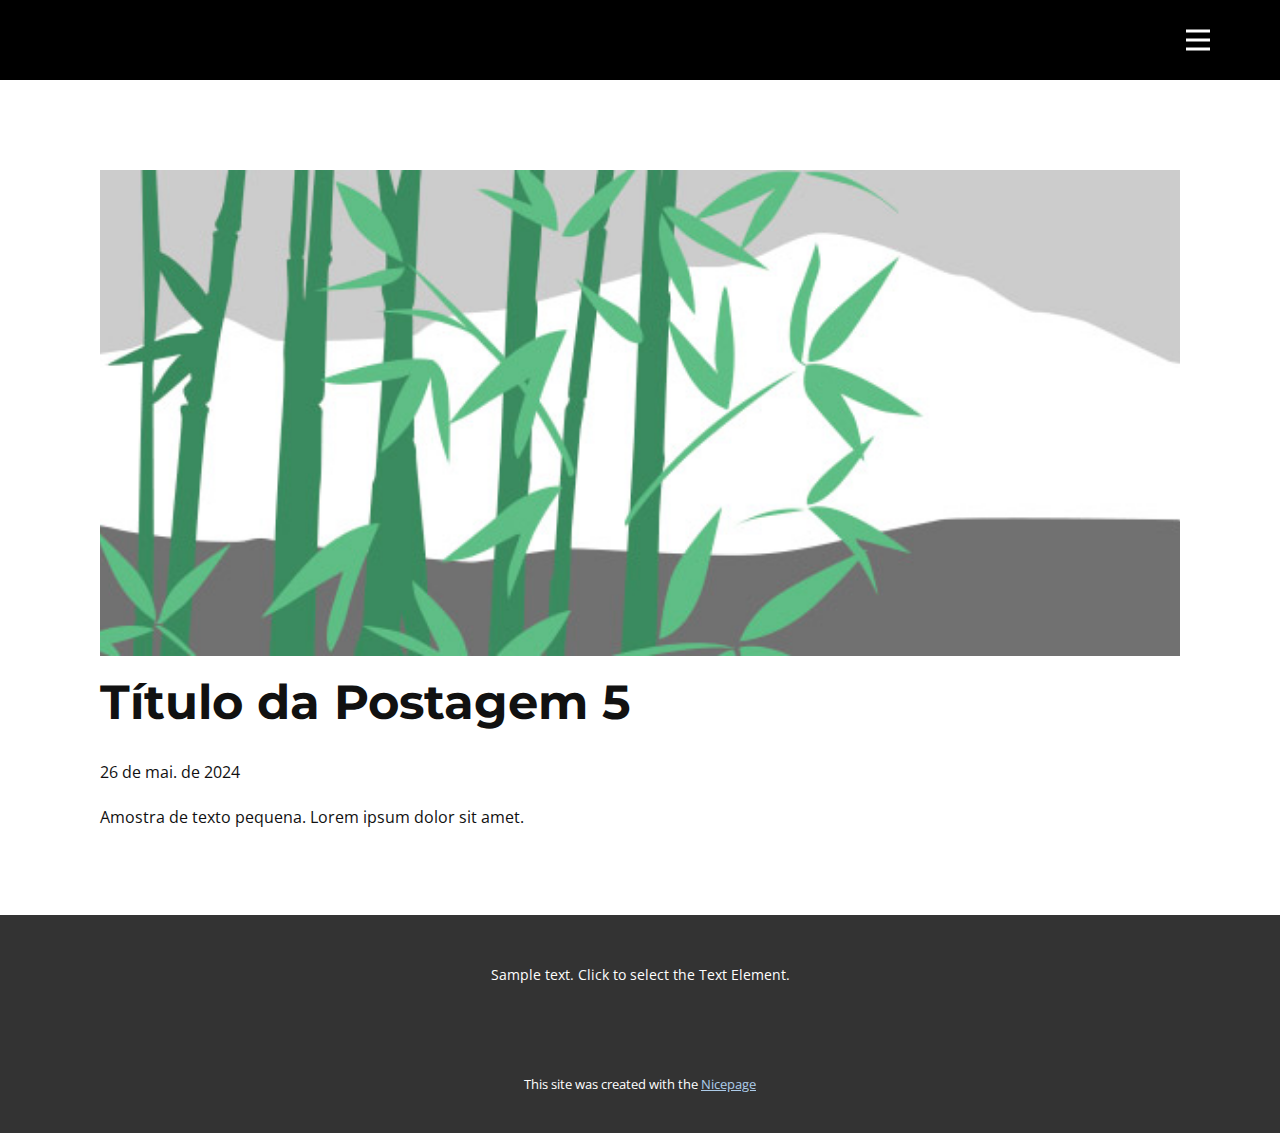
<file: blog/post-4.html>
<!DOCTYPE html>
<html style="font-size: 16px;" lang="pt"><head>
    <meta name="viewport" content="width=device-width, initial-scale=1.0">
    <meta charset="utf-8">
    <meta name="keywords" content="Título da Postagem 1">
    <meta name="description" content="">
    <title>Título da Postagem 5</title>
    <link rel="stylesheet" href="../nicepage.css" media="screen">
<link rel="stylesheet" href="../Post-Template.css" media="screen">
    <script class="u-script" type="text/javascript" src="../jquery.js" defer=""></script>
    <script class="u-script" type="text/javascript" src="../nicepage.js" defer=""></script>
    <meta name="generator" content="Nicepage 6.10.5, nicepage.com">
    <link id="u-theme-google-font" rel="stylesheet" href="https://fonts.googleapis.com/css?family=Montserrat:100,100i,200,200i,300,300i,400,400i,500,500i,600,600i,700,700i,800,800i,900,900i|Open+Sans:300,300i,400,400i,500,500i,600,600i,700,700i,800,800i">
    <link id="u-page-google-font" rel="stylesheet" href="https://fonts.googleapis.com/css?family=Montserrat:100,100i,200,200i,300,300i,400,400i,500,500i,600,600i,700,700i,800,800i,900,900i">
    
    
    
    <script type="application/ld+json">{
		"@context": "http://schema.org",
		"@type": "Organization",
		"name": ""
}</script>
    <meta name="theme-color" content="#478ac9">
  <meta data-intl-tel-input-cdn-path="intlTelInput/"></head>
  <body data-path-to-root="./" data-include-products="false" class="u-body u-xl-mode" data-lang="pt"><header class="u-black u-clearfix u-header u-header" id="sec-663f"><div class="u-clearfix u-sheet u-sheet-1">
        <nav class="u-menu u-menu-hamburger u-offcanvas u-menu-1" data-responsive-from="XL">
          <div class="menu-collapse" style="font-size: 1rem; letter-spacing: 0px; text-transform: uppercase; font-weight: 700;">
            <a class="u-button-style u-custom-left-right-menu-spacing u-custom-padding-bottom u-custom-text-active-color u-custom-top-bottom-menu-spacing u-nav-link u-text-active-palette-1-base u-text-hover-palette-2-base" href="#">
              <svg class="u-svg-link" viewBox="0 0 24 24"><use xlink:href="#menu-hamburger"></use></svg>
              <svg class="u-svg-content" version="1.1" id="menu-hamburger" viewBox="0 0 16 16" x="0px" y="0px" xmlns:xlink="http://www.w3.org/1999/xlink" xmlns="http://www.w3.org/2000/svg"><g><rect y="1" width="16" height="2"></rect><rect y="7" width="16" height="2"></rect><rect y="13" width="16" height="2"></rect>
</g></svg>
            </a>
          </div>
          <div class="u-nav-container">
            <ul class="u-nav u-unstyled u-nav-1"><li class="u-nav-item"><a class="u-button-style u-nav-link u-text-active-palette-2-base u-text-hover-palette-2-base" href="../Página-Inicial.html" style="padding: 10px 20px;">Página Inicial</a>
</li><li class="u-nav-item"><a class="u-button-style u-nav-link u-text-active-palette-2-base u-text-hover-palette-2-base" href="../Sobre.html" style="padding: 10px 20px;">Sobre</a>
</li><li class="u-nav-item"><a class="u-button-style u-nav-link u-text-active-palette-2-base u-text-hover-palette-2-base" href="../Contato.html" style="padding: 10px 20px;">Contato</a>
</li></ul>
          </div>
          <div class="u-nav-container-collapse">
            <div class="u-black u-container-style u-inner-container-layout u-opacity u-opacity-95 u-sidenav">
              <div class="u-inner-container-layout u-sidenav-overflow">
                <div class="u-menu-close"></div>
                <ul class="u-align-center u-nav u-popupmenu-items u-unstyled u-nav-2"><li class="u-nav-item"><a class="u-button-style u-nav-link" href="../Página-Inicial.html">Página Inicial</a>
</li><li class="u-nav-item"><a class="u-button-style u-nav-link" href="../Sobre.html">Sobre</a>
</li><li class="u-nav-item"><a class="u-button-style u-nav-link" href="../Contato.html">Contato</a>
</li></ul>
              </div>
            </div>
            <div class="u-black u-menu-overlay u-opacity u-opacity-70"></div>
          </div>
        </nav>
      </div></header>
    <section class="u-align-center u-clearfix u-section-1" id="sec-fcde">
      <div class="u-clearfix u-sheet u-valign-middle-md u-valign-middle-sm u-valign-middle-xs u-sheet-1"><!--post_details--><!--post_details_options_json--><!--{"source":""}--><!--/post_details_options_json--><!--blog_post-->
        <div class="u-container-style u-expanded-width u-post-details u-post-details-1">
          <div class="u-container-layout u-valign-middle u-container-layout-1"><!--blog_post_image-->
            <img alt="" class="u-blog-control u-expanded-width u-image u-image-default u-image-1" src="../images/68f64b9d.jpeg"><!--/blog_post_image--><!--blog_post_header-->
            <h2 class="u-blog-control u-text u-text-1">Título da Postagem 5</h2><!--/blog_post_header--><!--blog_post_metadata-->
            <div class="u-blog-control u-metadata u-metadata-1"><!--blog_post_metadata_date-->
              <span class="u-meta-date u-meta-icon">26 de mai. de 2024</span><!--/blog_post_metadata_date--><!--blog_post_metadata_category-->
              <!--/blog_post_metadata_category--><!--blog_post_metadata_comments-->
              <!--/blog_post_metadata_comments-->
            </div><!--/blog_post_metadata--><!--blog_post_content-->
            <div class="u-align-justify u-blog-control u-post-content u-text u-text-2 fr-view">
  Amostra de texto pequena. Lorem ipsum dolor sit amet.
  </div><!--/blog_post_content-->
          </div>
        </div><!--/blog_post--><!--/post_details-->
      </div>
    </section>
    
    
    
    <footer class="u-align-center u-clearfix u-footer u-grey-80 u-footer" id="sec-ac21"><div class="u-clearfix u-sheet u-sheet-1">
        <p class="u-small-text u-text u-text-variant u-text-1">Sample text. Click to select the Text Element.</p>
      </div></footer>
    <section class="u-backlink u-clearfix u-grey-80">
      <p class="u-text">
        <span>This site was created with the </span>
        <a class="u-link" href="https://nicepage.com/" target="_blank" rel="nofollow">
          <span>Nicepage</span>
        </a>
      </p>
    </section>
  
</body></html>
</file>
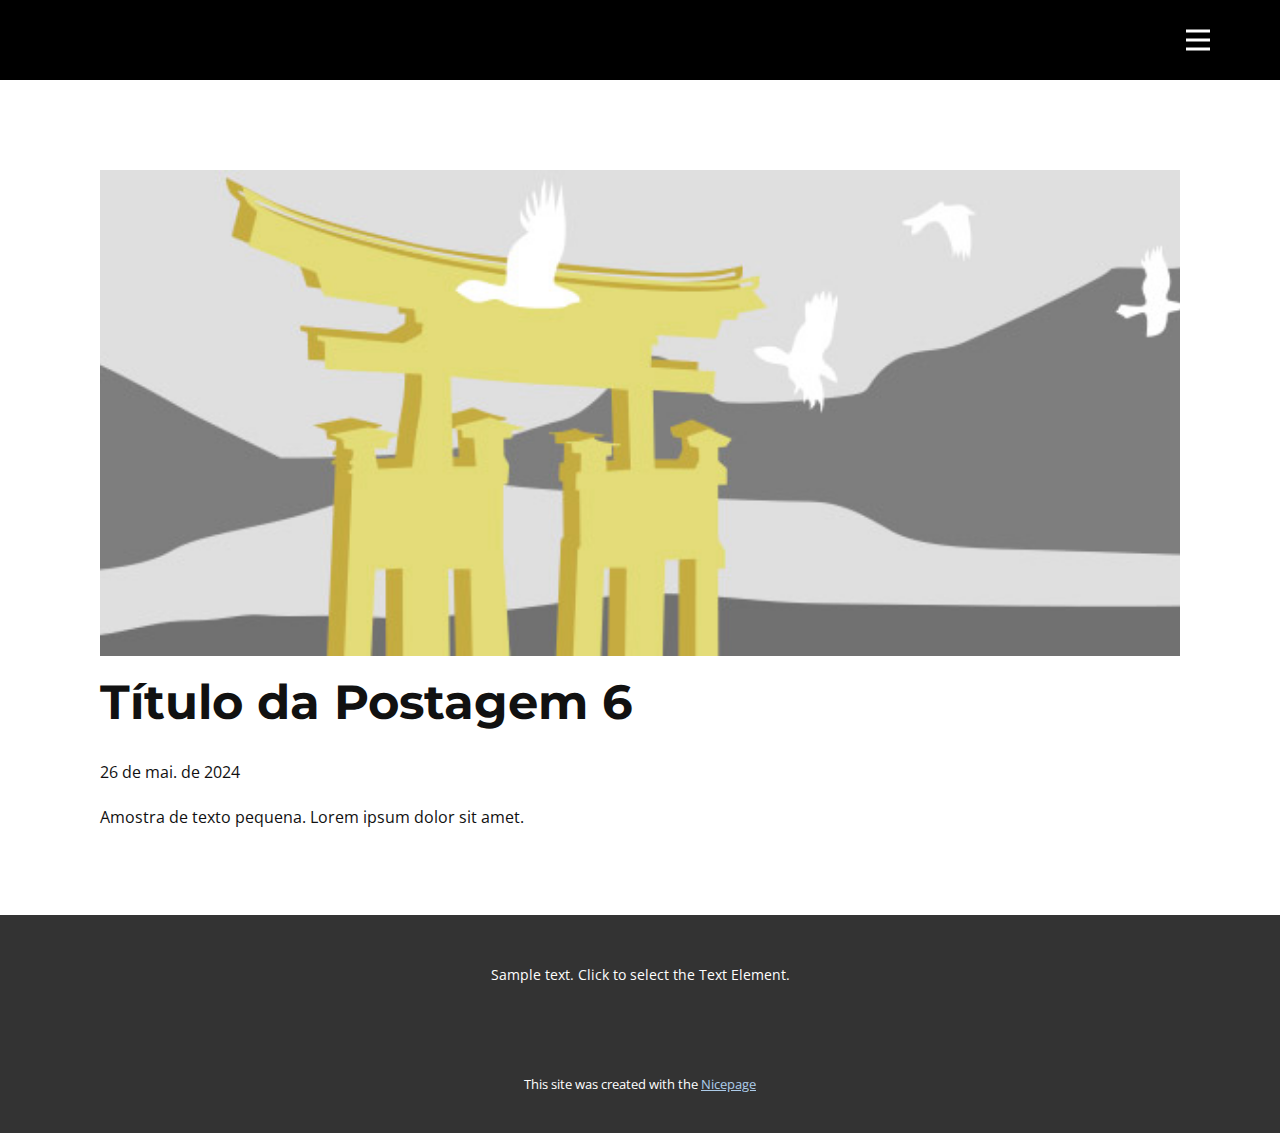
<file: blog/post-5.html>
<!DOCTYPE html>
<html style="font-size: 16px;" lang="pt"><head>
    <meta name="viewport" content="width=device-width, initial-scale=1.0">
    <meta charset="utf-8">
    <meta name="keywords" content="Título da Postagem 1">
    <meta name="description" content="">
    <title>Título da Postagem 6</title>
    <link rel="stylesheet" href="../nicepage.css" media="screen">
<link rel="stylesheet" href="../Post-Template.css" media="screen">
    <script class="u-script" type="text/javascript" src="../jquery.js" defer=""></script>
    <script class="u-script" type="text/javascript" src="../nicepage.js" defer=""></script>
    <meta name="generator" content="Nicepage 6.10.5, nicepage.com">
    <link id="u-theme-google-font" rel="stylesheet" href="https://fonts.googleapis.com/css?family=Montserrat:100,100i,200,200i,300,300i,400,400i,500,500i,600,600i,700,700i,800,800i,900,900i|Open+Sans:300,300i,400,400i,500,500i,600,600i,700,700i,800,800i">
    <link id="u-page-google-font" rel="stylesheet" href="https://fonts.googleapis.com/css?family=Montserrat:100,100i,200,200i,300,300i,400,400i,500,500i,600,600i,700,700i,800,800i,900,900i">
    
    
    
    <script type="application/ld+json">{
		"@context": "http://schema.org",
		"@type": "Organization",
		"name": ""
}</script>
    <meta name="theme-color" content="#478ac9">
  <meta data-intl-tel-input-cdn-path="intlTelInput/"></head>
  <body data-path-to-root="./" data-include-products="false" class="u-body u-xl-mode" data-lang="pt"><header class="u-black u-clearfix u-header u-header" id="sec-663f"><div class="u-clearfix u-sheet u-sheet-1">
        <nav class="u-menu u-menu-hamburger u-offcanvas u-menu-1" data-responsive-from="XL">
          <div class="menu-collapse" style="font-size: 1rem; letter-spacing: 0px; text-transform: uppercase; font-weight: 700;">
            <a class="u-button-style u-custom-left-right-menu-spacing u-custom-padding-bottom u-custom-text-active-color u-custom-top-bottom-menu-spacing u-nav-link u-text-active-palette-1-base u-text-hover-palette-2-base" href="#">
              <svg class="u-svg-link" viewBox="0 0 24 24"><use xlink:href="#menu-hamburger"></use></svg>
              <svg class="u-svg-content" version="1.1" id="menu-hamburger" viewBox="0 0 16 16" x="0px" y="0px" xmlns:xlink="http://www.w3.org/1999/xlink" xmlns="http://www.w3.org/2000/svg"><g><rect y="1" width="16" height="2"></rect><rect y="7" width="16" height="2"></rect><rect y="13" width="16" height="2"></rect>
</g></svg>
            </a>
          </div>
          <div class="u-nav-container">
            <ul class="u-nav u-unstyled u-nav-1"><li class="u-nav-item"><a class="u-button-style u-nav-link u-text-active-palette-2-base u-text-hover-palette-2-base" href="../Página-Inicial.html" style="padding: 10px 20px;">Página Inicial</a>
</li><li class="u-nav-item"><a class="u-button-style u-nav-link u-text-active-palette-2-base u-text-hover-palette-2-base" href="../Sobre.html" style="padding: 10px 20px;">Sobre</a>
</li><li class="u-nav-item"><a class="u-button-style u-nav-link u-text-active-palette-2-base u-text-hover-palette-2-base" href="../Contato.html" style="padding: 10px 20px;">Contato</a>
</li></ul>
          </div>
          <div class="u-nav-container-collapse">
            <div class="u-black u-container-style u-inner-container-layout u-opacity u-opacity-95 u-sidenav">
              <div class="u-inner-container-layout u-sidenav-overflow">
                <div class="u-menu-close"></div>
                <ul class="u-align-center u-nav u-popupmenu-items u-unstyled u-nav-2"><li class="u-nav-item"><a class="u-button-style u-nav-link" href="../Página-Inicial.html">Página Inicial</a>
</li><li class="u-nav-item"><a class="u-button-style u-nav-link" href="../Sobre.html">Sobre</a>
</li><li class="u-nav-item"><a class="u-button-style u-nav-link" href="../Contato.html">Contato</a>
</li></ul>
              </div>
            </div>
            <div class="u-black u-menu-overlay u-opacity u-opacity-70"></div>
          </div>
        </nav>
      </div></header>
    <section class="u-align-center u-clearfix u-section-1" id="sec-fcde">
      <div class="u-clearfix u-sheet u-valign-middle-md u-valign-middle-sm u-valign-middle-xs u-sheet-1"><!--post_details--><!--post_details_options_json--><!--{"source":""}--><!--/post_details_options_json--><!--blog_post-->
        <div class="u-container-style u-expanded-width u-post-details u-post-details-1">
          <div class="u-container-layout u-valign-middle u-container-layout-1"><!--blog_post_image-->
            <img alt="" class="u-blog-control u-expanded-width u-image u-image-default u-image-1" src="../images/8ad73f3c.jpeg"><!--/blog_post_image--><!--blog_post_header-->
            <h2 class="u-blog-control u-text u-text-1">Título da Postagem 6</h2><!--/blog_post_header--><!--blog_post_metadata-->
            <div class="u-blog-control u-metadata u-metadata-1"><!--blog_post_metadata_date-->
              <span class="u-meta-date u-meta-icon">26 de mai. de 2024</span><!--/blog_post_metadata_date--><!--blog_post_metadata_category-->
              <!--/blog_post_metadata_category--><!--blog_post_metadata_comments-->
              <!--/blog_post_metadata_comments-->
            </div><!--/blog_post_metadata--><!--blog_post_content-->
            <div class="u-align-justify u-blog-control u-post-content u-text u-text-2 fr-view">
  Amostra de texto pequena. Lorem ipsum dolor sit amet.
  </div><!--/blog_post_content-->
          </div>
        </div><!--/blog_post--><!--/post_details-->
      </div>
    </section>
    
    
    
    <footer class="u-align-center u-clearfix u-footer u-grey-80 u-footer" id="sec-ac21"><div class="u-clearfix u-sheet u-sheet-1">
        <p class="u-small-text u-text u-text-variant u-text-1">Sample text. Click to select the Text Element.</p>
      </div></footer>
    <section class="u-backlink u-clearfix u-grey-80">
      <p class="u-text">
        <span>This site was created with the </span>
        <a class="u-link" href="https://nicepage.com/" target="_blank" rel="nofollow">
          <span>Nicepage</span>
        </a>
      </p>
    </section>
  
</body></html>
</file>
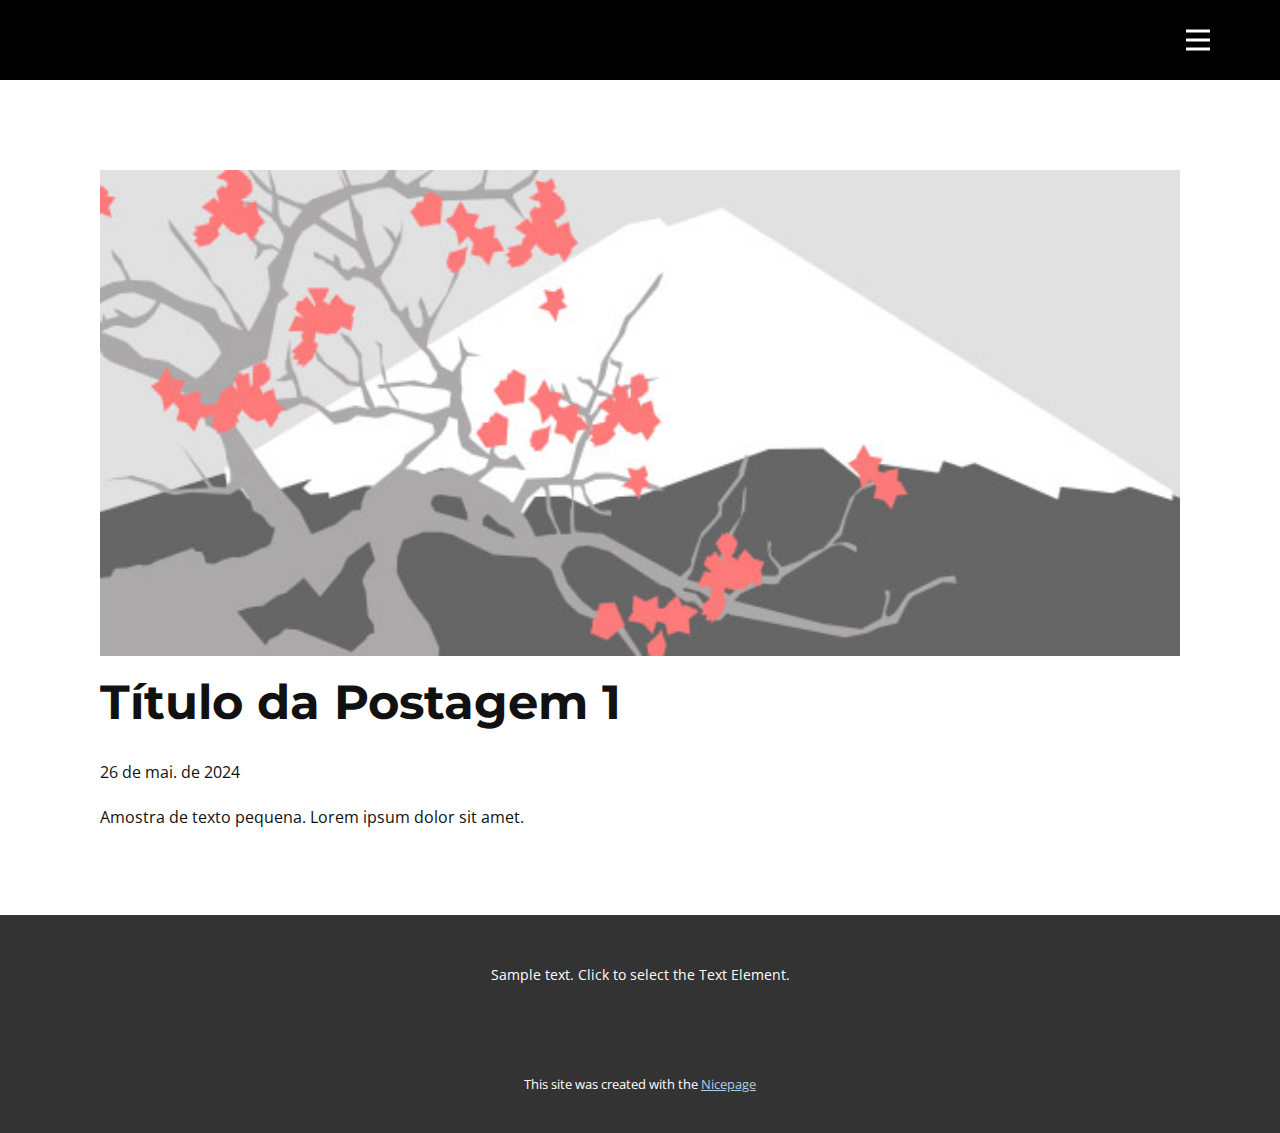
<file: blog/post.html>
<!DOCTYPE html>
<html style="font-size: 16px;" lang="pt"><head>
    <meta name="viewport" content="width=device-width, initial-scale=1.0">
    <meta charset="utf-8">
    <meta name="keywords" content="Título da Postagem 1">
    <meta name="description" content="">
    <title>Título da Postagem 1</title>
    <link rel="stylesheet" href="../nicepage.css" media="screen">
<link rel="stylesheet" href="../Post-Template.css" media="screen">
    <script class="u-script" type="text/javascript" src="../jquery.js" defer=""></script>
    <script class="u-script" type="text/javascript" src="../nicepage.js" defer=""></script>
    <meta name="generator" content="Nicepage 6.10.5, nicepage.com">
    <link id="u-theme-google-font" rel="stylesheet" href="https://fonts.googleapis.com/css?family=Montserrat:100,100i,200,200i,300,300i,400,400i,500,500i,600,600i,700,700i,800,800i,900,900i|Open+Sans:300,300i,400,400i,500,500i,600,600i,700,700i,800,800i">
    <link id="u-page-google-font" rel="stylesheet" href="https://fonts.googleapis.com/css?family=Montserrat:100,100i,200,200i,300,300i,400,400i,500,500i,600,600i,700,700i,800,800i,900,900i">
    
    
    
    <script type="application/ld+json">{
		"@context": "http://schema.org",
		"@type": "Organization",
		"name": ""
}</script>
    <meta name="theme-color" content="#478ac9">
  <meta data-intl-tel-input-cdn-path="intlTelInput/"></head>
  <body data-path-to-root="./" data-include-products="false" class="u-body u-xl-mode" data-lang="pt"><header class="u-black u-clearfix u-header u-header" id="sec-663f"><div class="u-clearfix u-sheet u-sheet-1">
        <nav class="u-menu u-menu-hamburger u-offcanvas u-menu-1" data-responsive-from="XL">
          <div class="menu-collapse" style="font-size: 1rem; letter-spacing: 0px; text-transform: uppercase; font-weight: 700;">
            <a class="u-button-style u-custom-left-right-menu-spacing u-custom-padding-bottom u-custom-text-active-color u-custom-top-bottom-menu-spacing u-nav-link u-text-active-palette-1-base u-text-hover-palette-2-base" href="#">
              <svg class="u-svg-link" viewBox="0 0 24 24"><use xlink:href="#menu-hamburger"></use></svg>
              <svg class="u-svg-content" version="1.1" id="menu-hamburger" viewBox="0 0 16 16" x="0px" y="0px" xmlns:xlink="http://www.w3.org/1999/xlink" xmlns="http://www.w3.org/2000/svg"><g><rect y="1" width="16" height="2"></rect><rect y="7" width="16" height="2"></rect><rect y="13" width="16" height="2"></rect>
</g></svg>
            </a>
          </div>
          <div class="u-nav-container">
            <ul class="u-nav u-unstyled u-nav-1"><li class="u-nav-item"><a class="u-button-style u-nav-link u-text-active-palette-2-base u-text-hover-palette-2-base" href="../Página-Inicial.html" style="padding: 10px 20px;">Página Inicial</a>
</li><li class="u-nav-item"><a class="u-button-style u-nav-link u-text-active-palette-2-base u-text-hover-palette-2-base" href="../Sobre.html" style="padding: 10px 20px;">Sobre</a>
</li><li class="u-nav-item"><a class="u-button-style u-nav-link u-text-active-palette-2-base u-text-hover-palette-2-base" href="../Contato.html" style="padding: 10px 20px;">Contato</a>
</li></ul>
          </div>
          <div class="u-nav-container-collapse">
            <div class="u-black u-container-style u-inner-container-layout u-opacity u-opacity-95 u-sidenav">
              <div class="u-inner-container-layout u-sidenav-overflow">
                <div class="u-menu-close"></div>
                <ul class="u-align-center u-nav u-popupmenu-items u-unstyled u-nav-2"><li class="u-nav-item"><a class="u-button-style u-nav-link" href="../Página-Inicial.html">Página Inicial</a>
</li><li class="u-nav-item"><a class="u-button-style u-nav-link" href="../Sobre.html">Sobre</a>
</li><li class="u-nav-item"><a class="u-button-style u-nav-link" href="../Contato.html">Contato</a>
</li></ul>
              </div>
            </div>
            <div class="u-black u-menu-overlay u-opacity u-opacity-70"></div>
          </div>
        </nav>
      </div></header>
    <section class="u-align-center u-clearfix u-section-1" id="sec-fcde">
      <div class="u-clearfix u-sheet u-valign-middle-md u-valign-middle-sm u-valign-middle-xs u-sheet-1"><!--post_details--><!--post_details_options_json--><!--{"source":""}--><!--/post_details_options_json--><!--blog_post-->
        <div class="u-container-style u-expanded-width u-post-details u-post-details-1">
          <div class="u-container-layout u-valign-middle u-container-layout-1"><!--blog_post_image-->
            <img alt="" class="u-blog-control u-expanded-width u-image u-image-default u-image-1" src="../images/0fd3416c.jpeg"><!--/blog_post_image--><!--blog_post_header-->
            <h2 class="u-blog-control u-text u-text-1">Título da Postagem 1</h2><!--/blog_post_header--><!--blog_post_metadata-->
            <div class="u-blog-control u-metadata u-metadata-1"><!--blog_post_metadata_date-->
              <span class="u-meta-date u-meta-icon">26 de mai. de 2024</span><!--/blog_post_metadata_date--><!--blog_post_metadata_category-->
              <!--/blog_post_metadata_category--><!--blog_post_metadata_comments-->
              <!--/blog_post_metadata_comments-->
            </div><!--/blog_post_metadata--><!--blog_post_content-->
            <div class="u-align-justify u-blog-control u-post-content u-text u-text-2 fr-view">
  Amostra de texto pequena. Lorem ipsum dolor sit amet.
  </div><!--/blog_post_content-->
          </div>
        </div><!--/blog_post--><!--/post_details-->
      </div>
    </section>
    
    
    
    <footer class="u-align-center u-clearfix u-footer u-grey-80 u-footer" id="sec-ac21"><div class="u-clearfix u-sheet u-sheet-1">
        <p class="u-small-text u-text u-text-variant u-text-1">Sample text. Click to select the Text Element.</p>
      </div></footer>
    <section class="u-backlink u-clearfix u-grey-80">
      <p class="u-text">
        <span>This site was created with the </span>
        <a class="u-link" href="https://nicepage.com/" target="_blank" rel="nofollow">
          <span>Nicepage</span>
        </a>
      </p>
    </section>
  
</body></html>
</file>
